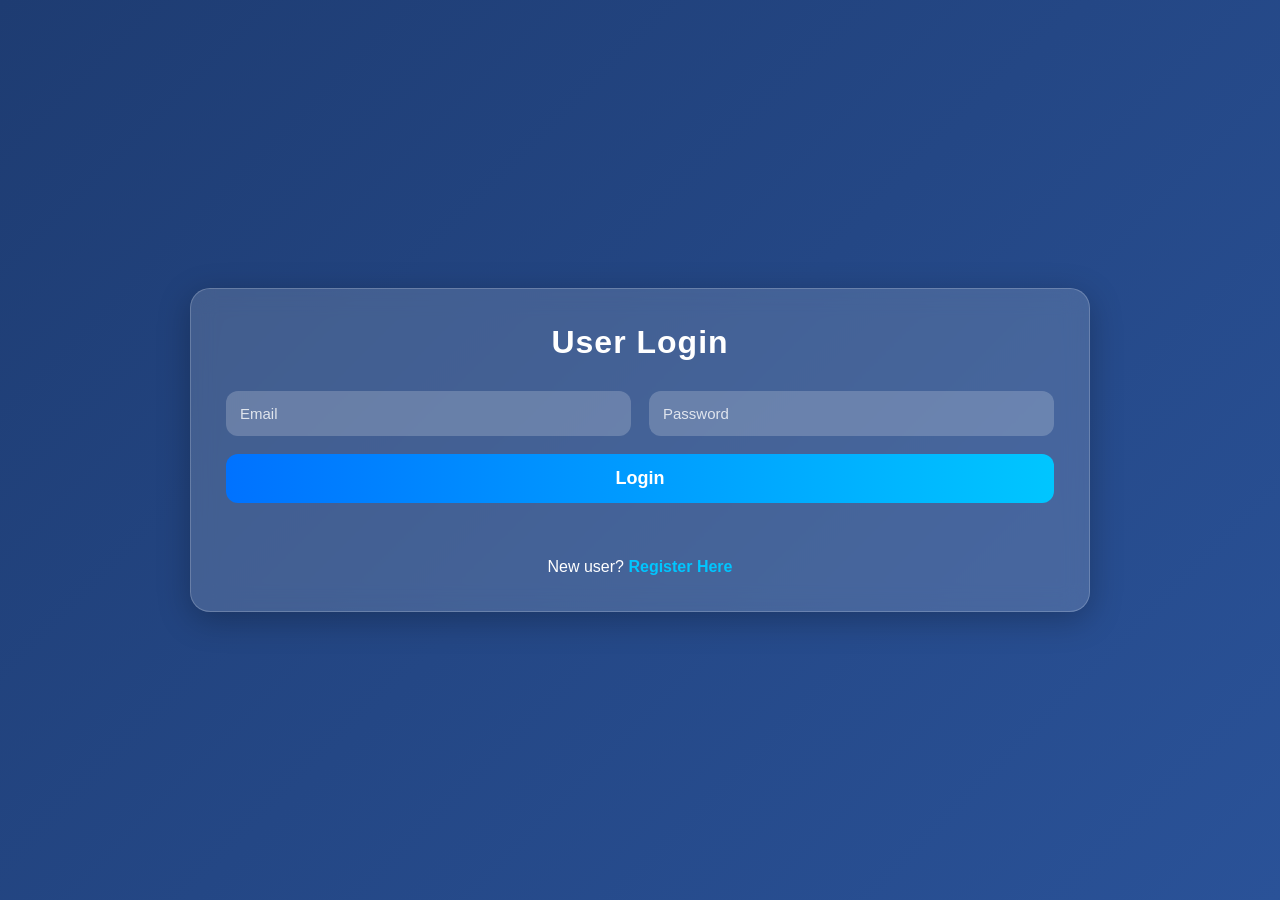
<file: frontend/index.html>
<!DOCTYPE html>
<html lang="en">

<head>
    <meta charset="UTF-8">
    <meta name="viewport" content="width=device-width, initial-scale=1.0">

    <title>Diabetes Prediction System</title>

    <link rel="stylesheet" href="style.css">
</head>

<body>

    <div class="container">
                    <div class="topBar">
                <h2 id="welcomeText"></h2>
                <button id="logoutBtn">Logout</button>
                    </div>

        <h1>Diabetes Prediction System</h1>

        <form id="predictionForm">

            <input type="number" id="age" placeholder="Age" required>

            <select id="hypertension" required>
                <option value="">Hypertension</option>
                <option value="0">No</option>
                <option value="1">Yes</option>
            </select>

            <select id="heart_disease" required>
                <option value="">Heart Disease</option>
                <option value="0">No</option>
                <option value="1">Yes</option>
            </select>

            <input type="number" step="0.1" id="bmi" placeholder="BMI" required>

            <input type="number" step="0.1" id="hba1c" placeholder="HbA1c Level" required>

            <input type="number" id="glucose" placeholder="Blood Glucose Level" required>

            <select id="gender" required>
                <option value="">Gender</option>
                <option value="Male">Male</option>
                <option value="Female">Female</option>
                <option value="Other">Other</option>
            </select>

            <select id="smoking" required>
                <option value="">Smoking History</option>
                <option value="current">Current</option>
                <option value="ever">Ever</option>
                <option value="former">Former</option>
                <option value="never">Never</option>
                <option value="not current">Not Current</option>
            </select>

            <button type="submit">Predict</button>

        </form>

        <div id="result"></div>

    </div>

    <script src="script.js"></script>

</body>

</html>
</file>
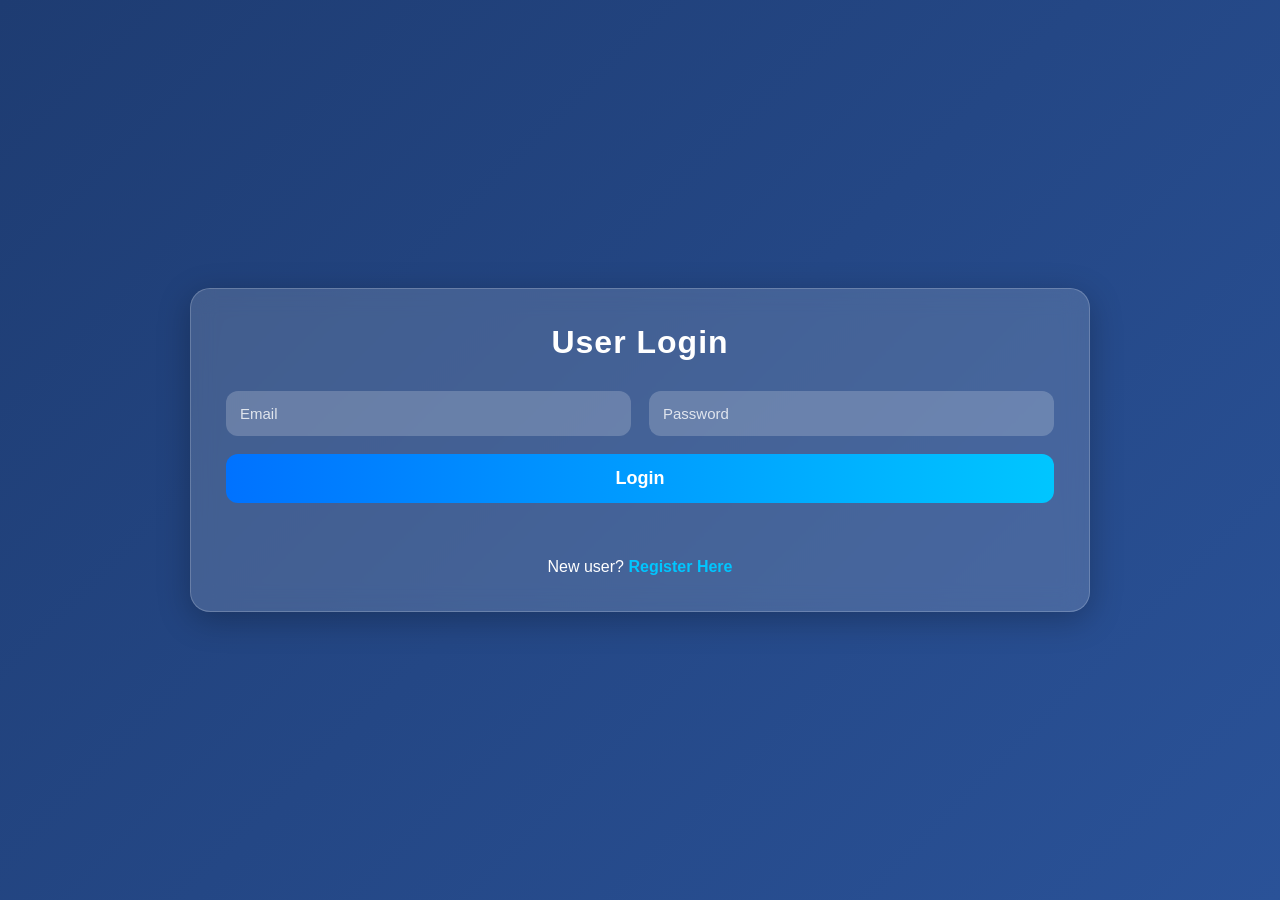
<file: frontend/login.html>
<!-- login.html -->

<!DOCTYPE html>
<html lang="en">

<head>

    <meta charset="UTF-8">

    <meta name="viewport" content="width=device-width, initial-scale=1.0">

    <title>Login</title>

    <link rel="stylesheet" href="style.css">

</head>

<body>

    <div class="container">

        <h1>User Login</h1>

        <form id="loginForm">

            <input type="email" id="loginEmail" placeholder="Email" required>

            <input type="password" id="loginPassword" placeholder="Password" required>

            <button type="submit">Login</button>

        </form>

        <div id="message"></div>

        <p class="linkText">
            New user?
            <a href="register.html">Register Here</a>
        </p>

    </div>

    <script src="auth.js"></script>

</body>

</html>
</file>
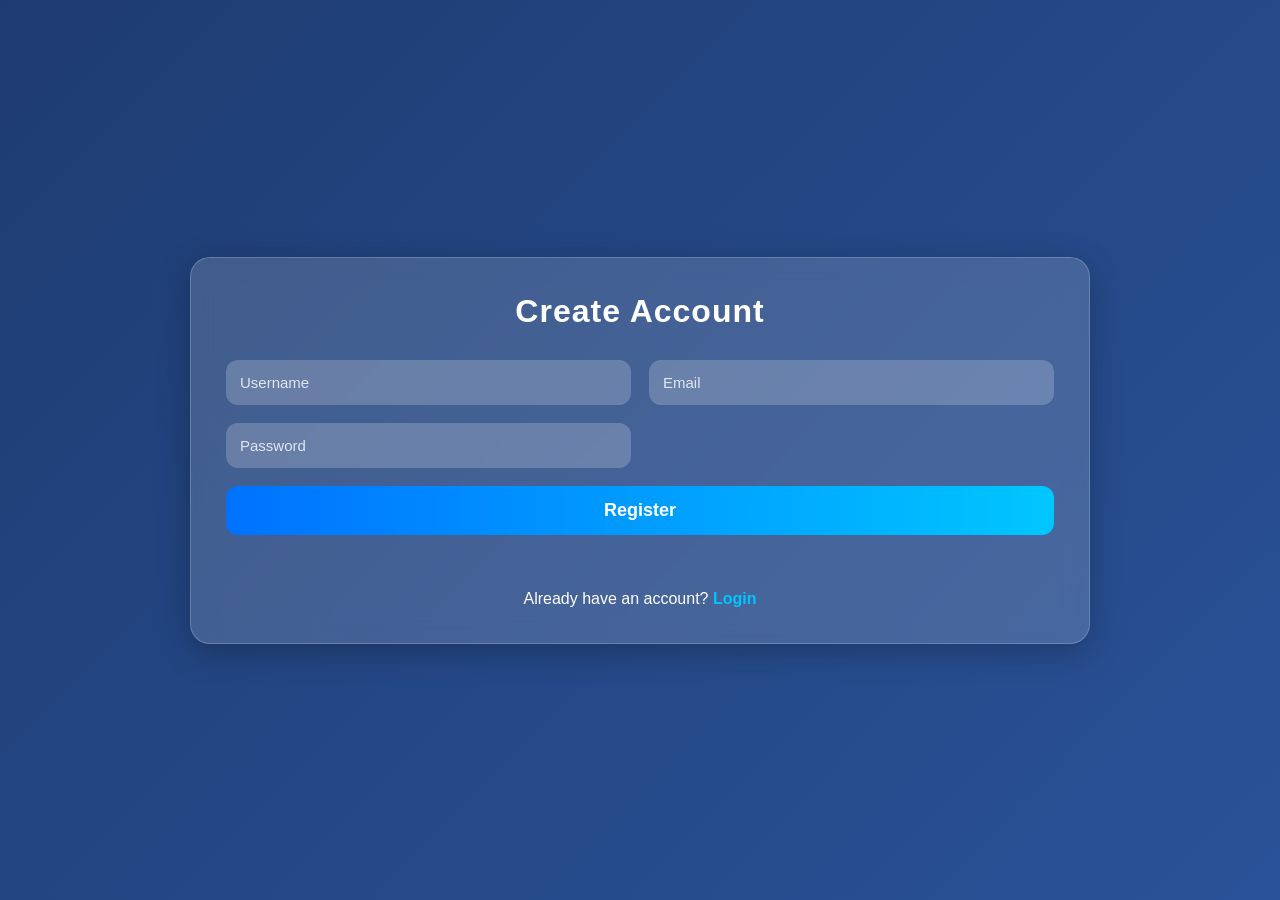
<file: frontend/register.html>
<!-- register.html -->

<!DOCTYPE html>
<html lang="en">

<head>

    <meta charset="UTF-8">

    <meta name="viewport" content="width=device-width, initial-scale=1.0">

    <title>Register</title>

    <link rel="stylesheet" href="style.css">

</head>

<body>

    <div class="container">

        <h1>Create Account</h1>

        <form id="registerForm">

            <input type="text" id="username" placeholder="Username" required>

            <input type="email" id="email" placeholder="Email" required>

            <input type="password" id="password" placeholder="Password" required>

            <button type="submit">Register</button>

        </form>

        <div id="message"></div>

        <p class="linkText">
            Already have an account?
            <a href="login.html">Login</a>
        </p>

    </div>

    <script src="auth.js"></script>

</body>

</html>
</file>
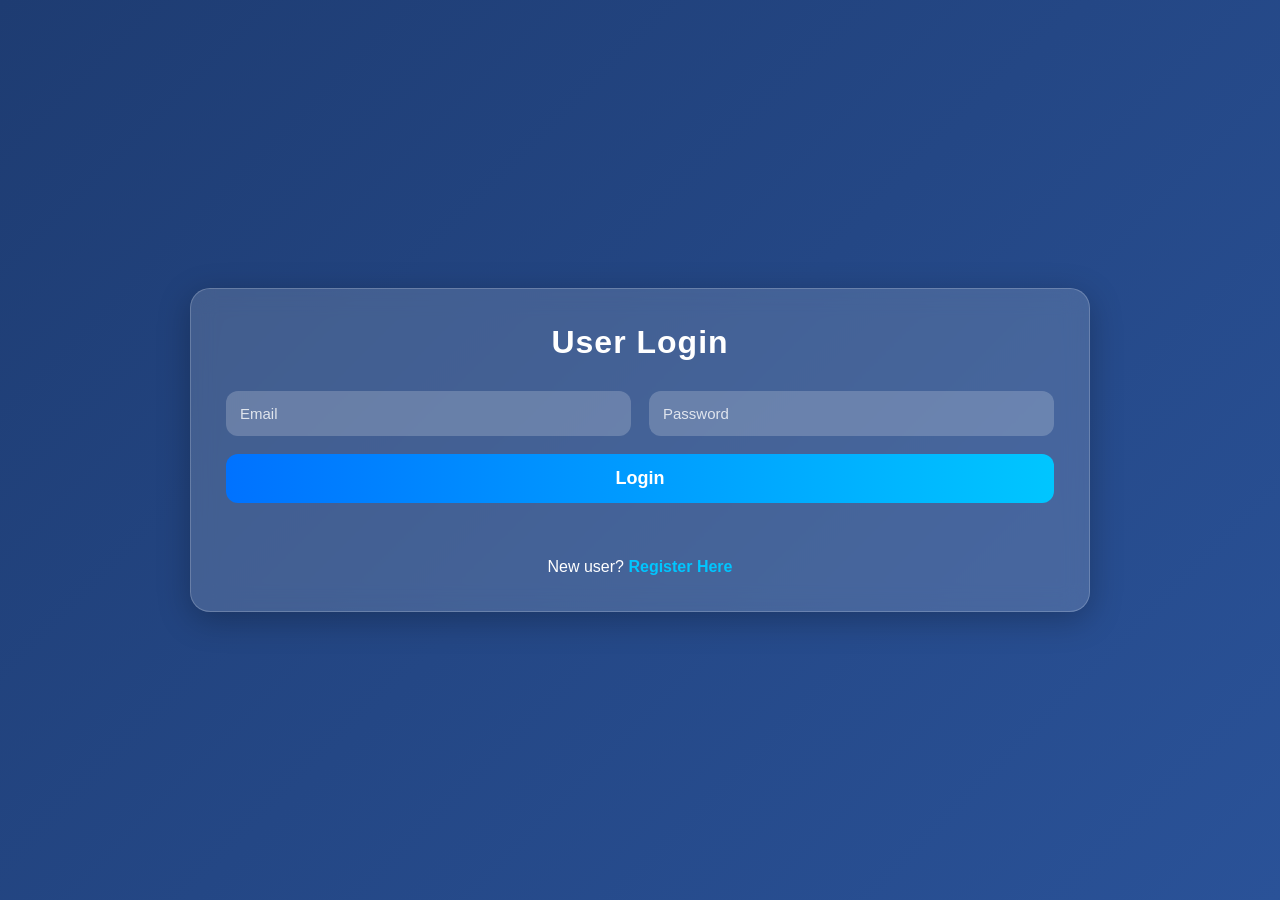
<file: frontend/result.html>
<!DOCTYPE html>
<html lang="en">

<head>

    <meta charset="UTF-8">

    <meta name="viewport"
          content="width=device-width, initial-scale=1.0">

    <title>Prediction Result</title>

    <link rel="stylesheet" href="style.css">

</head>

<body>

    <div class="container">

        <div class="topBar">

            <h2 id="welcomeText"></h2>

            <button id="logoutBtn">
                Logout
            </button>

        </div>



        <h1>Prediction Result</h1>



        <div id="resultCard">

        </div>



        <button id="backBtn">
            Back to Prediction
        </button>

    </div>

    <script src="result.js"></script>

</body>

</html>
</file>
<file: frontend/style.css>
* {
    margin: 0;
    padding: 0;
    box-sizing: border-box;
}

body {

    font-family: Arial, sans-serif;

    min-height: 100vh;

    display: flex;
    justify-content: center;
    align-items: center;

    background: linear-gradient(
        135deg,
        #1e3c72,
        #2a5298
    );

    padding: 20px;
}

.container {

    width: 900px;

    padding: 35px;

    border-radius: 20px;

    background: rgba(255, 255, 255, 0.15);

    backdrop-filter: blur(12px);

    box-shadow:
        0 8px 32px rgba(0,0,0,0.25);

    border: 1px solid rgba(255,255,255,0.2);

    color: white;
}

h1 {

    text-align: center;

    margin-bottom: 30px;

    font-size: 32px;

    letter-spacing: 1px;
}

form {

    display: grid;

    grid-template-columns: 1fr 1fr;

    gap: 18px;
}

input,
select {

    padding: 14px;

    border: none;

    border-radius: 12px;

    font-size: 15px;

    outline: none;

    background: rgba(255,255,255,0.2);

    color: white;

    transition: 0.3s;
}

input::placeholder {
    color: rgba(255,255,255,0.8);
}

select option {
    color: black;
}

input:focus,
select:focus {

    background: rgba(255,255,255,0.3);

    transform: scale(1.02);
}

button {

    grid-column: span 2;

    padding: 14px;

    border: none;

    border-radius: 12px;

    background: linear-gradient(
        to right,
        #0072ff,
        #00c6ff
    );

    color: white;

    font-size: 18px;

    font-weight: bold;

    cursor: pointer;

    transition: 0.3s;
}

button:hover {

    transform: translateY(-2px);

    box-shadow:
        0 6px 18px rgba(0,0,0,0.3);
}

#result {

    margin-top: 25px;

    text-align: center;

    font-size: 24px;

    font-weight: bold;

    min-height: 40px;
}

/* Responsive Design */

@media (max-width: 768px) {

    .container {
        width: 100%;
    }

    form {
        grid-template-columns: 1fr;
    }

    button {
        grid-column: span 1;
    }
}

.linkText {

    margin-top: 20px;

    text-align: center;
}

.linkText a {

    color: #00c6ff;

    text-decoration: none;

    font-weight: bold;
}

#message {

    margin-top: 15px;

    text-align: center;

    font-weight: bold;

    min-height: 20px;
}

.topBar {

    display: flex;

    justify-content: space-between;

    align-items: center;

    margin-bottom: 20px;
}

#logoutBtn {

    width: 120px;

    padding: 10px;
}

.linkText {

    margin-top: 20px;

    text-align: center;
}

.linkText a {

    color: #00c6ff;

    text-decoration: none;

    font-weight: bold;
}

#message {

    margin-top: 15px;

    text-align: center;

    font-weight: bold;

    min-height: 20px;
}

.topBar {

    display: flex;

    justify-content: space-between;

    align-items: center;

    margin-bottom: 20px;
}

#logoutBtn {

    width: 120px;

    padding: 10px;
}
.diabetic {

    color: #ff4d4d;
}

.non-diabetic {

    color: #00ff99;
}

.resultCard {

    margin-top: 25px;

    padding: 20px;

    border-radius: 15px;

    text-align: left;

    animation: fadeIn 0.5s ease;
}



.resultCard h2 {

    margin-bottom: 10px;
}



.resultCard p {

    margin-bottom: 10px;

    font-size: 16px;
}



.resultCard ul {

    padding-left: 20px;
}



.resultCard li {

    margin-bottom: 5px;
}



.diabetic {

    background: rgba(255, 77, 77, 0.2);

    border: 2px solid #ff4d4d;

    color: #ffb3b3;
}



.nonDiabetic {

    background: rgba(0, 255, 153, 0.2);

    border: 2px solid #00ff99;

    color: #b3ffe0;
}



@keyframes fadeIn {

    from {

        opacity: 0;

        transform: translateY(10px);
    }

    to {

        opacity: 1;

        transform: translateY(0);
    }
}
.resultCard {

    margin-top: 25px;

    padding: 25px;

    border-radius: 15px;

    text-align: left;

    animation: fadeIn 0.5s ease;
}



.resultCard h2 {

    margin-bottom: 15px;
}



.resultCard p {

    margin-bottom: 15px;

    font-size: 17px;
}



.resultCard ul {

    padding-left: 20px;
}



.resultCard li {

    margin-bottom: 8px;
}



.diabetic {

    background: rgba(255, 77, 77, 0.2);

    border: 2px solid #ff4d4d;

    color: #ffb3b3;
}



.nonDiabetic {

    background: rgba(0, 255, 153, 0.2);

    border: 2px solid #00ff99;

    color: #b3ffe0;
}



#backBtn {

    margin-top: 20px;
}



@keyframes fadeIn {

    from {

        opacity: 0;

        transform: translateY(10px);
    }

    to {

        opacity: 1;

        transform: translateY(0);
    }
}
</file>
